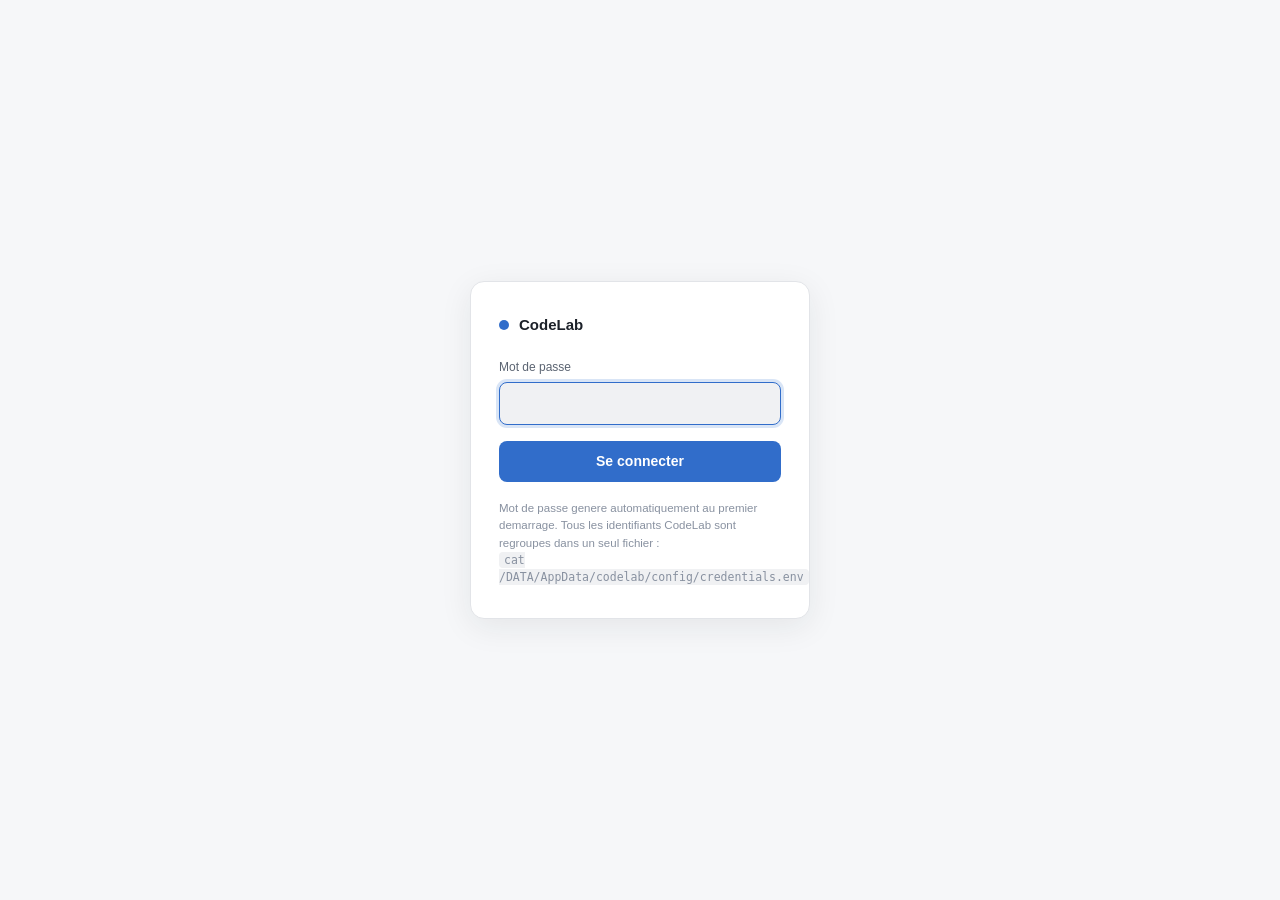
<file: app-manager/login.html>
<!doctype html>
<html lang="fr"><head><meta charset="utf-8">
<meta name="viewport" content="width=device-width,initial-scale=1">
<title>CodeLab &middot; Connexion</title>
<link rel="icon" type="image/png" href="[data-uri]">
<style>
:root{
  --bg:#f6f7f9; --surface:#ffffff; --surface2:#f0f1f3; --bg-input:#f0f1f3;
  --line:#e2e4e8; --line2:#d7dae0; --txt:#1c2129; --dim:#5b6472; --dim2:#8891a0;
  --accent:#316dca; --accent-h:#2a5fb0; --accent-ring:rgba(49,109,202,.18);
  --ok:#1a7f37; --ok-bg:rgba(26,127,55,.1); --ok-border:rgba(26,127,55,.3);
  --err:#cf222e; --err-bg:rgba(207,34,46,.08); --err-txt:#a4030f; --err-border:rgba(207,34,46,.28);
  --shadow:rgba(28,33,41,.08); --r:10px;
}
@media (prefers-color-scheme: dark){
  :root:not([data-theme="light"]):not([data-theme="dark"]){
    --bg:#0d1117; --surface:#161b22; --surface2:#1c2129; --bg-input:#0d1117;
    --line:#262c36; --line2:#30363d; --txt:#e6edf3; --dim:#8b949e; --dim2:#6e7681;
    --accent:#4c8eff; --accent-h:#3d7dda; --accent-ring:rgba(76,142,255,.22);
    --ok:#3fb950; --ok-bg:rgba(63,185,80,.1); --ok-border:rgba(63,185,80,.35);
    --err:#f85149; --err-bg:rgba(248,81,73,.1); --err-txt:#ff9b95; --err-border:rgba(248,81,73,.35);
    --shadow:rgba(1,4,9,.6);
  }
}
[data-theme="dark"]{
  --bg:#0d1117; --surface:#161b22; --surface2:#1c2129; --bg-input:#0d1117;
  --line:#262c36; --line2:#30363d; --txt:#e6edf3; --dim:#8b949e; --dim2:#6e7681;
  --accent:#4c8eff; --accent-h:#3d7dda; --accent-ring:rgba(76,142,255,.22);
  --ok:#3fb950; --ok-bg:rgba(63,185,80,.1); --ok-border:rgba(63,185,80,.35);
  --err:#f85149; --err-bg:rgba(248,81,73,.1); --err-txt:#ff9b95; --err-border:rgba(248,81,73,.35);
  --shadow:rgba(1,4,9,.6);
}
*{box-sizing:border-box;margin:0;padding:0}
body{background:var(--bg);color:var(--txt);
  font:14px/1.5 -apple-system,BlinkMacSystemFont,"Segoe UI",Inter,Roboto,Helvetica,Arial,sans-serif;
  -webkit-font-smoothing:antialiased; transition:background .15s,color .15s}

body{min-height:100vh;display:flex;align-items:center;justify-content:center}
.card{width:100%;max-width:340px;padding:32px 28px;background:var(--surface);
 border:1px solid var(--line);border-radius:14px;box-shadow:0 8px 32px var(--shadow)}
.brand{display:flex;align-items:center;gap:10px;margin-bottom:22px}
.brand .dot{width:10px;height:10px;border-radius:50%;background:var(--accent)}
.brand span{font-size:15px;font-weight:600}
label{display:block;font-size:12px;color:var(--dim);margin-bottom:6px;font-weight:500}
input{width:100%;padding:10px 12px;border-radius:8px;border:1px solid var(--line2);
 background:var(--bg-input);color:var(--txt);font:inherit;font-size:14px}
input:focus{outline:none;border-color:var(--accent);box-shadow:0 0 0 3px var(--accent-ring)}
button{width:100%;margin-top:16px;padding:10px;border:none;border-radius:8px;
 background:var(--accent);color:#fff;font:inherit;font-size:14px;font-weight:600;cursor:pointer}
button:hover{background:var(--accent-h)}
button:disabled{opacity:.6;cursor:default}
.err{margin-top:12px;padding:9px 12px;border-radius:8px;font-size:12.5px;
 background:var(--err-bg);color:var(--err-txt);border:1px solid var(--err-border);display:none}
.hint{margin-top:18px;font-size:11.5px;color:var(--dim2);line-height:1.5}
code{font-family:ui-monospace,Menlo,monospace;background:var(--bg-input);padding:1px 5px;border-radius:4px}
</style></head><body>
<div class="card">
  <div class="brand"><div class="dot"></div><span>CodeLab</span></div>
  <label>Mot de passe</label>
  <input type="password" id="pw" autofocus autocomplete="current-password">
  <button id="go" onclick="submit()">Se connecter</button>
  <div class="err" id="err"></div>
  <div class="hint">Mot de passe genere automatiquement au premier demarrage. Tous les identifiants CodeLab sont regroupes dans un seul fichier :
  <br><code>cat /DATA/AppData/codelab/config/credentials.env</code></div>
</div>
<script>
const pw=document.getElementById('pw'), err=document.getElementById('err'), go=document.getElementById('go');
async function submit(){
  err.style.display='none'; go.disabled=true; go.textContent='Connexion...';
  try{
    const r=await fetch('/login',{method:'POST',headers:{'Content-Type':'application/json'},
      body:JSON.stringify({password:pw.value})});
    const d=await r.json();
    if(r.ok){ location.href='/'; return; }
    err.textContent=d.error||'Erreur.'; err.style.display='block';
  }catch(e){ err.textContent='Erreur reseau.'; err.style.display='block'; }
  go.disabled=false; go.textContent='Se connecter';
}
pw.addEventListener('keydown',e=>{if(e.key==='Enter')submit();});
</script>
</body></html>
</file>
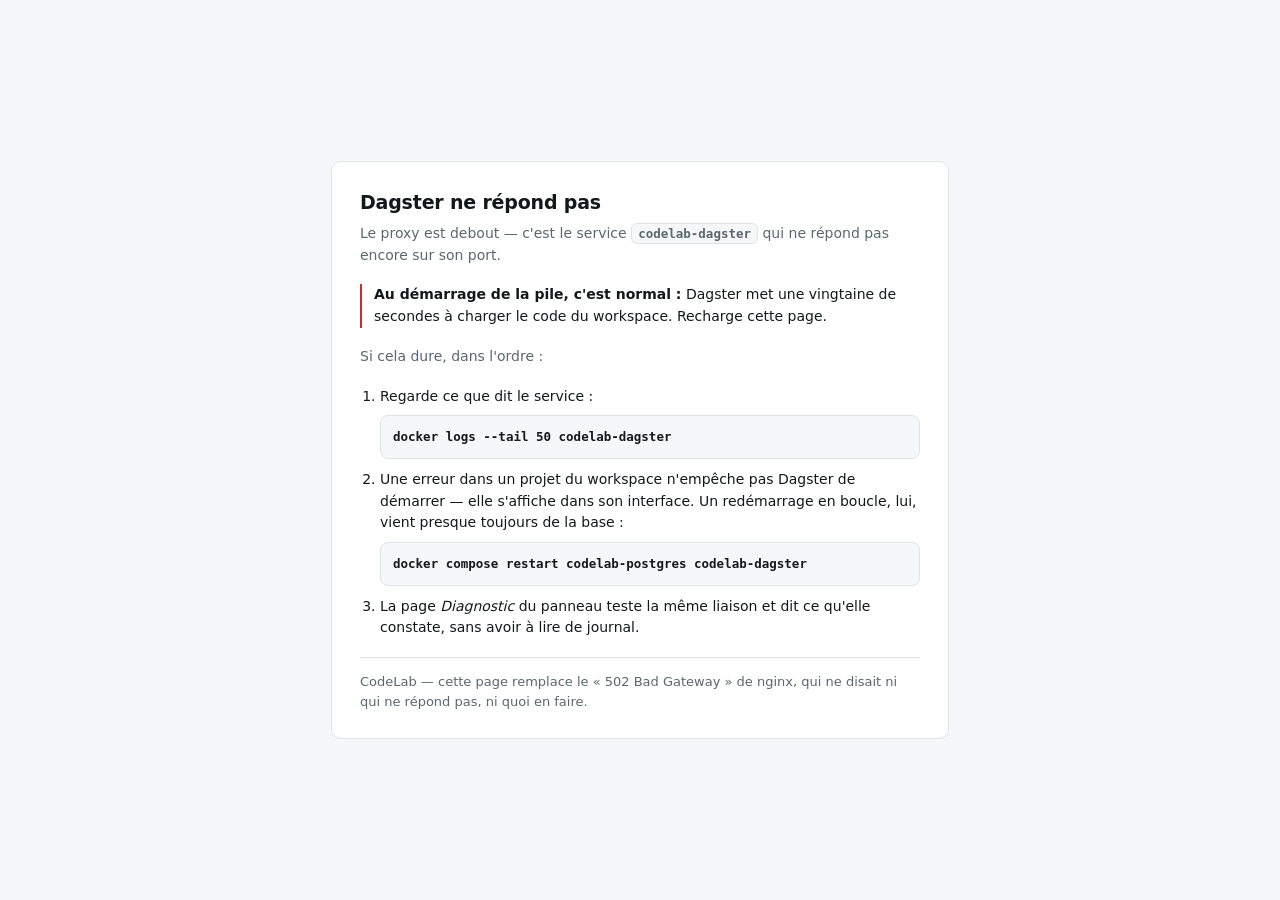
<file: dagster/proxy/indisponible.html>
<!doctype html>
<meta charset="utf-8">
<title>Dagster ne repond pas -- CodeLab</title>
<!--
  PAGE SERVIE A LA PLACE DU 502 DE NGINX.

  Pourquoi elle existe : « 502 Bad Gateway » est la seule chose que voyait
  l'utilisateur quand codelab-dagster etait tombe. Le message ne dit ni QUI
  ne repond pas, ni quoi faire -- et il ressemble a une panne du proxy, alors
  que le proxy va tres bien : c'est l'amont qui ne repond pas.

  Pourquoi le style est ecrit ICI et non tire de /theme.css : cette page est
  servie par nginx, qui ne sait pas ou joindre le panneau autrement qu'en
  devinant son hote. Une feuille absente laisserait une page nue au pire
  moment. Elle est donc volontairement autonome -- et volontairement courte.
-->
<style>
  :root{color-scheme:light dark;--fond:#f6f7f8;--carte:#fff;--txt:#14181b;
        --dim:#5b6670;--trait:#dfe3e6;--err:#c53030}
  @media (prefers-color-scheme:dark){
    :root{--fond:#101418;--carte:#171c21;--txt:#e7ebee;--dim:#98a4ae;--trait:#262d34}}
  body{margin:0;min-height:100vh;display:flex;align-items:center;justify-content:center;
       background:var(--fond);color:var(--txt);
       font:400 14px/1.55 "Manrope",system-ui,-apple-system,"Segoe UI",sans-serif}
  .carte{max-width:560px;margin:24px;padding:26px 28px;background:var(--carte);
         border:1px solid var(--trait);border-radius:10px}
  h1{margin:0 0 6px;font-size:19px;font-weight:700;letter-spacing:-.01em}
  .sous{color:var(--dim);margin:0 0 18px}
  .bord{border-left:2px solid var(--err);padding-left:12px;margin:0 0 18px}
  code{font:600 12.5px/1.5 ui-monospace,SFMono-Regular,Menlo,Consolas,monospace;
       background:var(--fond);border:1px solid var(--trait);border-radius:6px;
       padding:2px 6px}
  pre{margin:8px 0 0;padding:10px 12px;background:var(--fond);border:1px solid var(--trait);
      border-radius:8px;overflow-x:auto}
  pre code{background:none;border:0;padding:0}
  ol{margin:0;padding-left:20px}
  li{margin-bottom:10px}
  .pied{margin:18px 0 0;padding-top:14px;border-top:1px solid var(--trait);color:var(--dim);
        font-size:13px}
</style>
<div class="carte">
  <h1>Dagster ne répond pas</h1>
  <p class="sous">Le proxy est debout — c'est le service <code>codelab-dagster</code>
     qui ne répond pas encore sur son port.</p>

  <div class="bord">
    <strong>Au démarrage de la pile, c'est normal :</strong> Dagster met une
    vingtaine de secondes à charger le code du workspace. Recharge cette page.
  </div>

  <p class="sous">Si cela dure, dans l'ordre :</p>
  <ol>
    <li>Regarde ce que dit le service :
      <pre><code>docker logs --tail 50 codelab-dagster</code></pre></li>
    <li>Une erreur dans un projet du workspace n'empêche pas Dagster de
      démarrer — elle s'affiche dans son interface. Un redémarrage en boucle,
      lui, vient presque toujours de la base :
      <pre><code>docker compose restart codelab-postgres codelab-dagster</code></pre></li>
    <li>La page <em>Diagnostic</em> du panneau teste la même liaison et dit ce
      qu'elle constate, sans avoir à lire de journal.</li>
  </ol>

  <p class="pied">CodeLab — cette page remplace le « 502 Bad Gateway » de nginx,
     qui ne disait ni qui ne répond pas, ni quoi en faire.</p>
</div>
</file>
